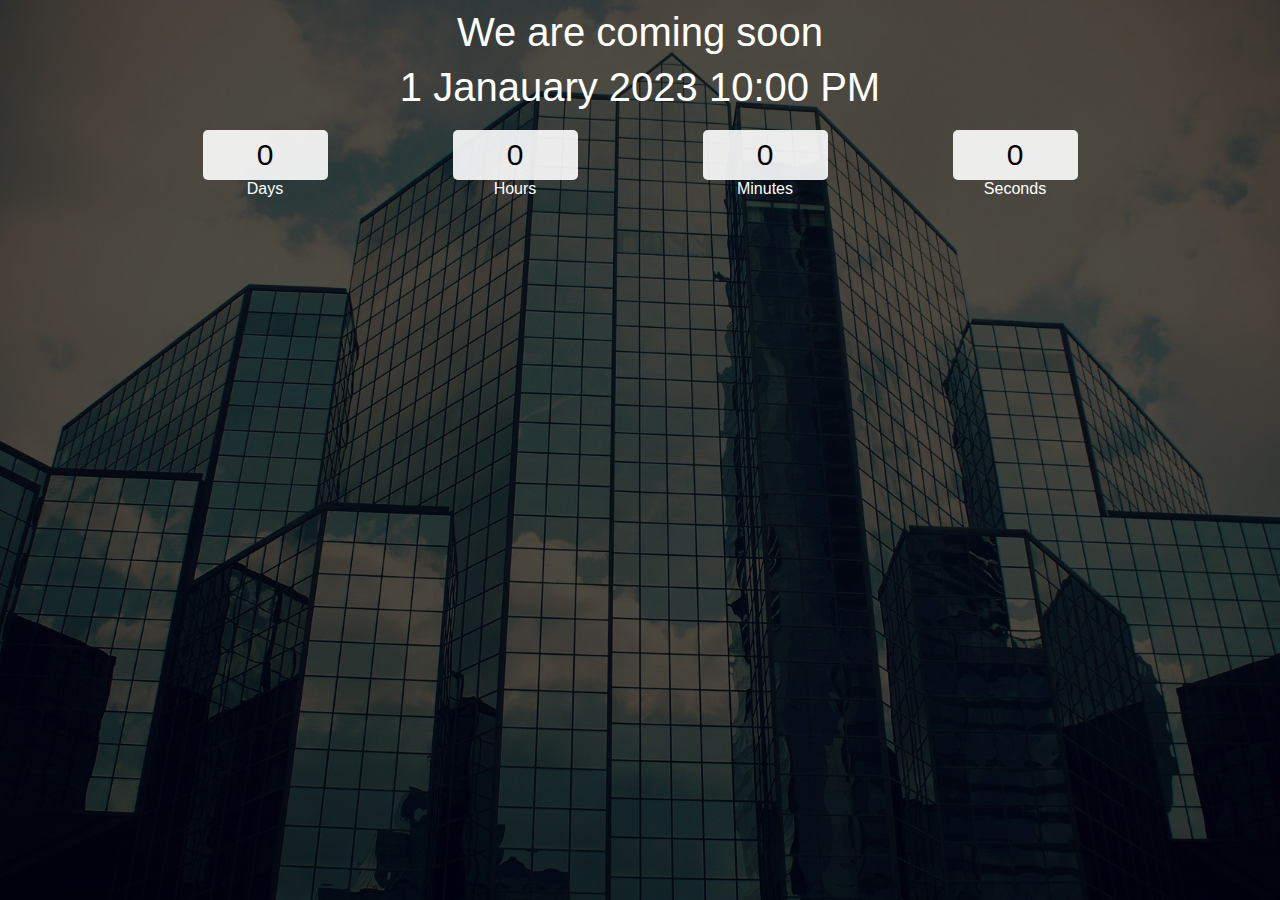
<file: index.html>
<!DOCTYPE html>
<html lang="en">
<head>
    <meta charset="UTF-8">
    <meta http-equiv="X-UA-Compatible" content="IE=edge">
    <meta name="viewport" content="width=device-width, initial-scale=1.0">
    <title>CountDown</title>

    <link rel="stylesheet" href="css/custom.css">
</head>
<body>

    <div class="main">
        <div class="overlay">
            <div class="title">We are coming soon</div>
            <div class="title" id="end-date">1st January 2023 10:20 PM </div>
            <div class="col">
                <div>
                    <input type="text" value="0" readonly>
                    <br/>
                    <label for="">Days</label>
                </div>

                <div>
                    <input type="text" value="0" readonly>
                    <br/>
                    <label for="">Hours</label>
                </div>

                <div>
                    <input type="text" value="0"  readonly>
                    <br/>
                    <label for="">Minutes</label>
                </div>

                <div>
                    <input type="text" value="0" readonly>
                    <br/>
                    <label for="">Seconds</label>
                </div>
              
                
            </div>
        </div>
    </div>
    
    <script src="js/app.js"></script>
</body>
</html>
</file>
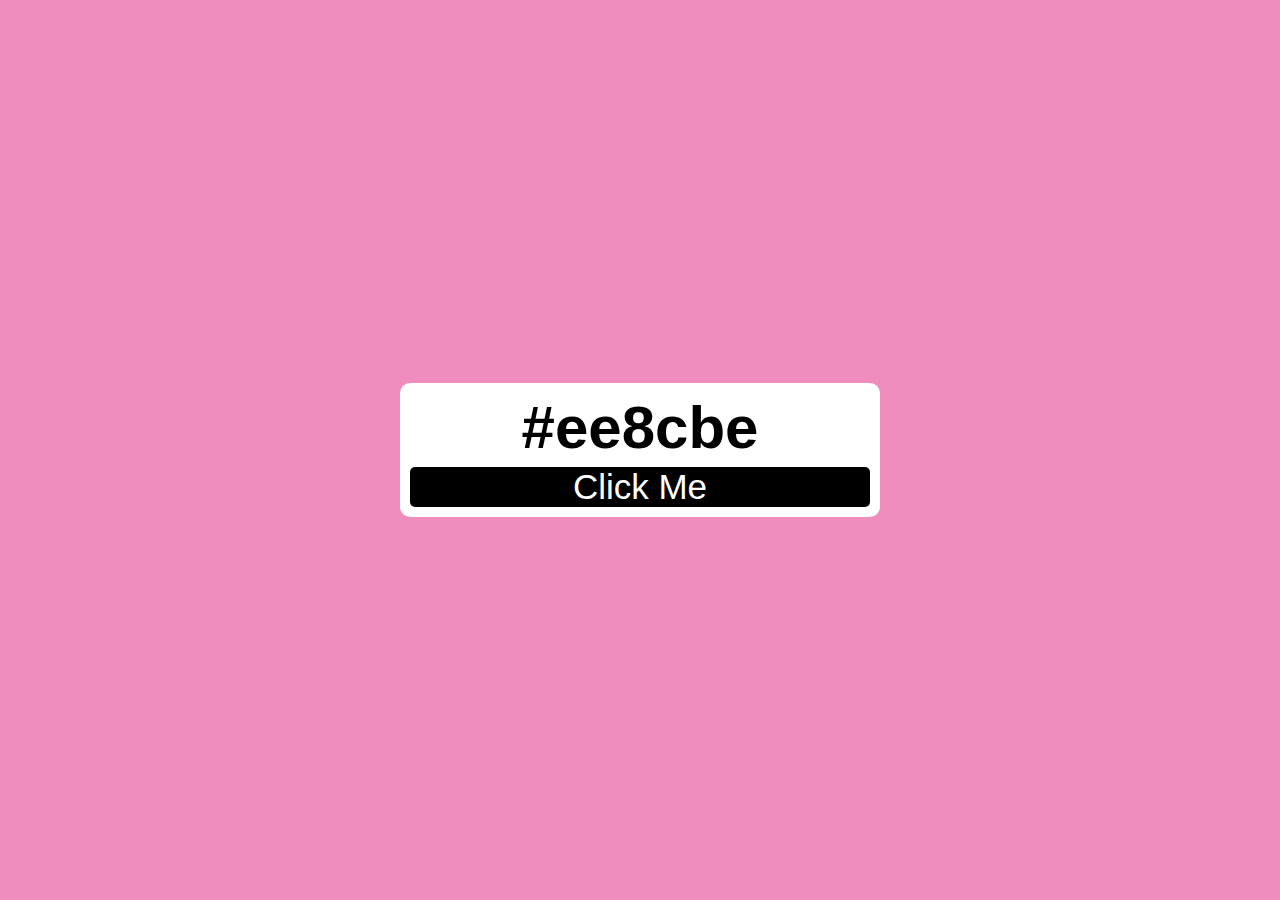
<file: random-color-generator/index.html>
<!DOCTYPE html>
<html lang="en">
<head>
    <meta charset="UTF-8">
    <meta http-equiv="X-UA-Compatible" content="IE=edge">
    <meta name="viewport" content="width=device-width, initial-scale=1.0">
    <title>Document</title>

    <link rel="stylesheet" href="css/style.css">
</head>
<body>
    <div class="main">
        <div class="container">
            <h2 id="color-code">#fff</h2>
            <button id="btn">Click Me</button>
        </div>
    </div>
    <script src="js/app.js"></script>
</body>
</html>
</file>
<file: css/custom.css>
*{
    padding: 0;
    margin: 0;
    box-sizing: border-box;
    font-family: 'Roboto', sans-serif;
}

@import url('https://fonts.googleapis.com/css2?family=Roboto:ital,wght@0,100;0,300;0,400;0,500;1,300;1,400;1,500&display=swap');

.main{
    width: 100%;
    height: 100vh;
    background: url('../image/picture.jpg') center center;
    background-size: cover;
}

.overlay{
    width: 100%;
    height: 100%;
    display: flex;
    align-items: center ;
    flex-direction: column ;
    background-color: rgba(0, 0, 0, 0.7);
}

.title{
    margin-top: 10px;
    color: white;
    text-align: center;
    font-size: 2.5rem;

}

.col{
    margin-top: 20px;
    width: 1000px;
    display: flex;
    color: white;
    justify-content: center;
}

.col div{
    width: 250px;
    text-align: center;
}

input{
    width: 50%;
    background-color: rgba(255, 255, 255, 0.9);
    border-color: transparent;
    border-radius: 5px;
    height: 50px;
    text-align: center;
    font-size: 30px;
   
}
</file>
<file: random-color-generator/css/style.css>
*{
    padding: 0px;
    margin: 0px;
    box-sizing: border-box;
    font-family: 'Roboto', sans-serif;
}

@import url('https://fonts.googleapis.com/css2?family=Roboto:ital,wght@0,100;0,300;0,400;0,500;1,300;1,400;1,500&display=swap');

body{
    transition: 0.5s;
}

.main{
    width: 100%;
    height: 100vh;
    display: flex;
    justify-content: center;
    align-items: center;
}

.container{
    width: 30rem;
    padding: 10px;
    border-radius: 10px;
    font-size: 40px;
    background-color: white;
    text-align: center;
}

button{
    margin-top: 5px;
    width: 100%;
    background-color: black;
    color: white;
    border: none;
    border-radius: 5px;
    display: block;
    font-size: 35px;
}
</file>
